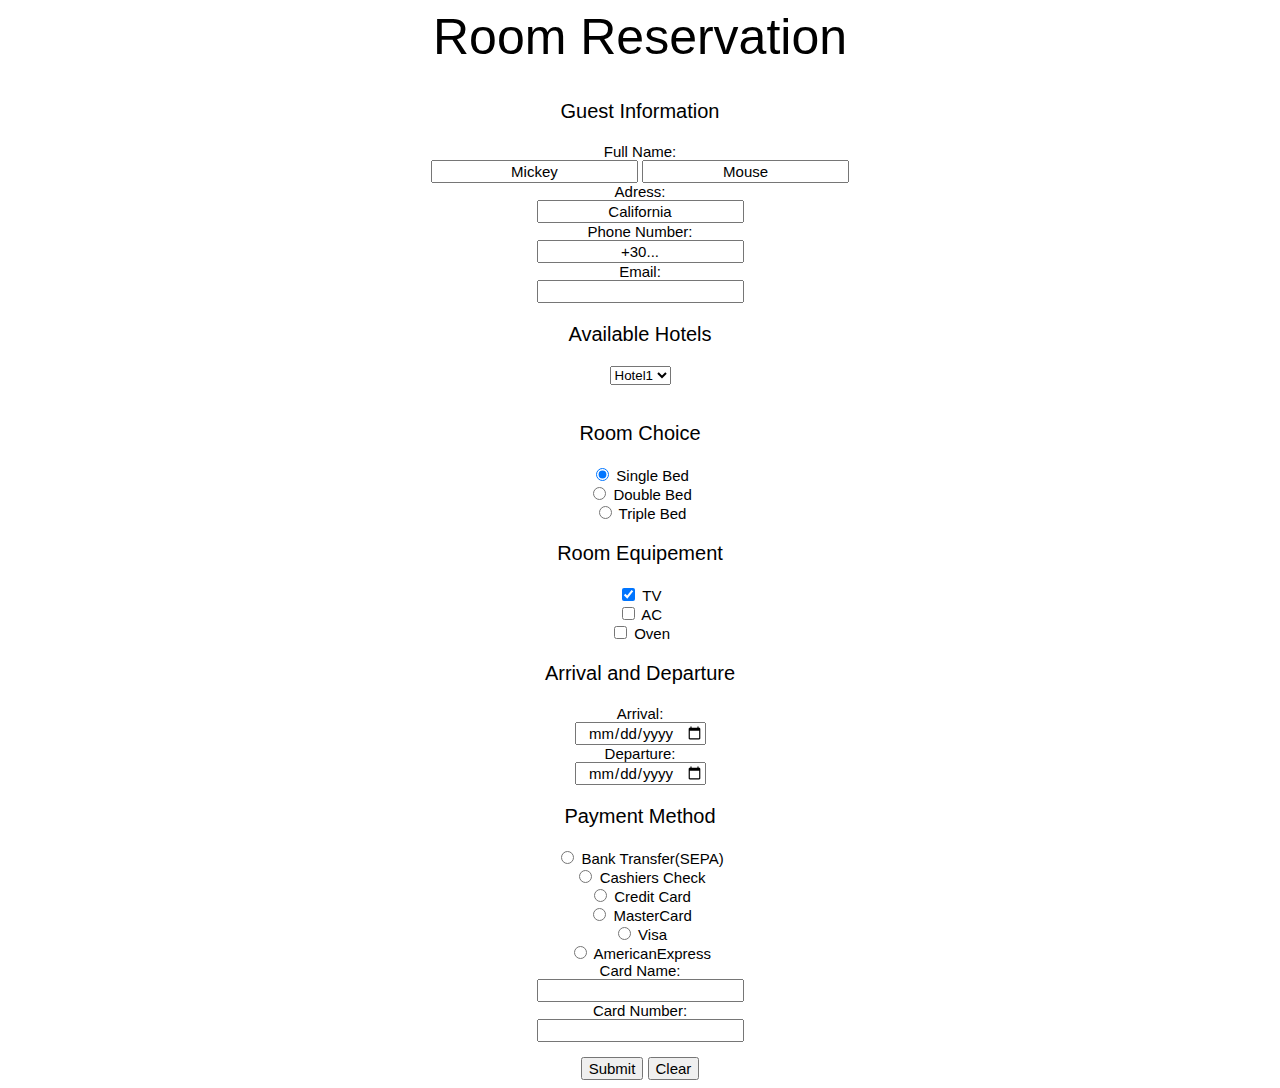
<file: HomeWork 1/index.html>
<html>
<head>
  <style>

h1.Title{

  font: 50px "Lucida Sans Unicode", "Lucida Grande", sans-serif;
  text-align: center;

}


#FirstName,#LastName,#Adress,#PhoneNumber,#email,#arrival,#departure,#adressform,#CardName,#CardNum{

  font: 15px "Lucida Sans Unicode", "Lucida Grande", sans-serif;
  text-align: center;
}

p.RoomChoice,p.RoomEquipement,p.GuestInfo,p.ArrivalDeparture,p.PaymentMethod,p.AvailableHotels{
  font: 20px "Lucida Sans Unicode", "Lucida Grande", sans-serif;
  text-align: center;
}

div.card{

  font: 15px "Lucida Sans Unicode", "Lucida Grande", sans-serif;
    text-align: center;

}
#RoomChoice,#RoomEquipement,#ReservationDate,#HotelChoice,#PaymentMethod{

  font: 15px "Lucida Sans Unicode", "Lucida Grande", sans-serif;
  text-align: center;
  }


.buttons{


  font: 15px "Lucida Sans Unicode", "Lucida Grande", sans-serif;



     text-align: center;




}
  </style>

</head>
<body>

<h1 class="Title" >Room Reservation</h1>
<p class="GuestInfo">Guest Information</p>
<form id ="adressform" action="">
  Full Name:<br>
<input type="text" name="firstname" id="FirstName" value="Mickey">

  <input type="text"  name="lastname" id="LastName"value="Mouse">
  <br>
  Adress:<br>
  <input type="text" name="Adress"  id="Adress" value="California">
  <br>
  Phone Number:<br>
  <input type="text" name="PhoneNumber" id="PhoneNumber" value="+30...">
  <br>
  Email:<br>
  <input type="text" name="email" id="email" value="">
  <br>
</form>


<p class="AvailableHotels">Available Hotels</p>
<form id="HotelChoice" class="HotelChoice" action="">
  <select name="cars">
    <option value="Hotel1" id="Hotel1">Hotel1</option>
    <option value="Hotel2">Hotel2</option>
    <option value="Hotel3">Hotel3</option>
    <option value="Hotel4">Hotel4</option>
  </select>
  <br><br>
</form>

<p class="RoomChoice">Room Choice</p>
<form id="RoomChoice">
  <input type="radio" name="RoomChoice" value="male" checked> Single Bed<br>
  <input type="radio" name="RoomChoice" value="male"> Double Bed<br>
  <input type="radio" name="RoomChoice" value="male"> Triple Bed<br>
</form>

<p class="RoomEquipement">Room Equipement</p>
<form id="RoomEquipement">
  <input type="checkbox" name="RoomEquip1" value="tv" checked> TV<br>
  <input type="checkbox" name="RoomEquip2" value="AC"> AC<br>
  <input type="checkbox" name="RoomEquip3" value="Oven"> Oven<br>
</form>


<p class="ArrivalDeparture">Arrival and Departure</p>
<form id="ReservationDate">
  Arrival:<br>
  <input type="date" id="arrival" name="Arrival"><br>
  Departure:<br>
  <input type="date" id="departure" name="Departure"><br>
</form>

<p class="PaymentMethod">Payment Method</p>
<form id="PaymentMethod">
  <input type="radio" name="PaymentMethod" value="Bank"> Bank Transfer(SEPA)<br>
  <input type="radio" name="PaymentMethod" value="Check"> Cashiers Check<br>
  <input type="radio" name="PaymentMethod" value="CreditCard"> Credit Card<br>
  <div class="card">
  <input type="radio"  class="card" name="PaymentMethod" value="Card"> MasterCard<br>
  <input type="radio"  class="card" name="PaymentMethod" value="Card"> Visa<br>
  <input type="radio"  class="card" name="PaymentMethod" value="Card"> AmericanExpress<br>
  Card Name:<br>
  <input type="text" name="CardName" id="CardName" value="">
  <br>
  Card Number:<br>
    <input type="text"  name="CardNum" id="CardNum"value="">
    <br>

</div>
</form>





<div class="buttons">
<input type="button" class="buttons" value="Submit">
<input type="button" class="buttons" value="Clear">


</div>

</body>
</html>
</file>
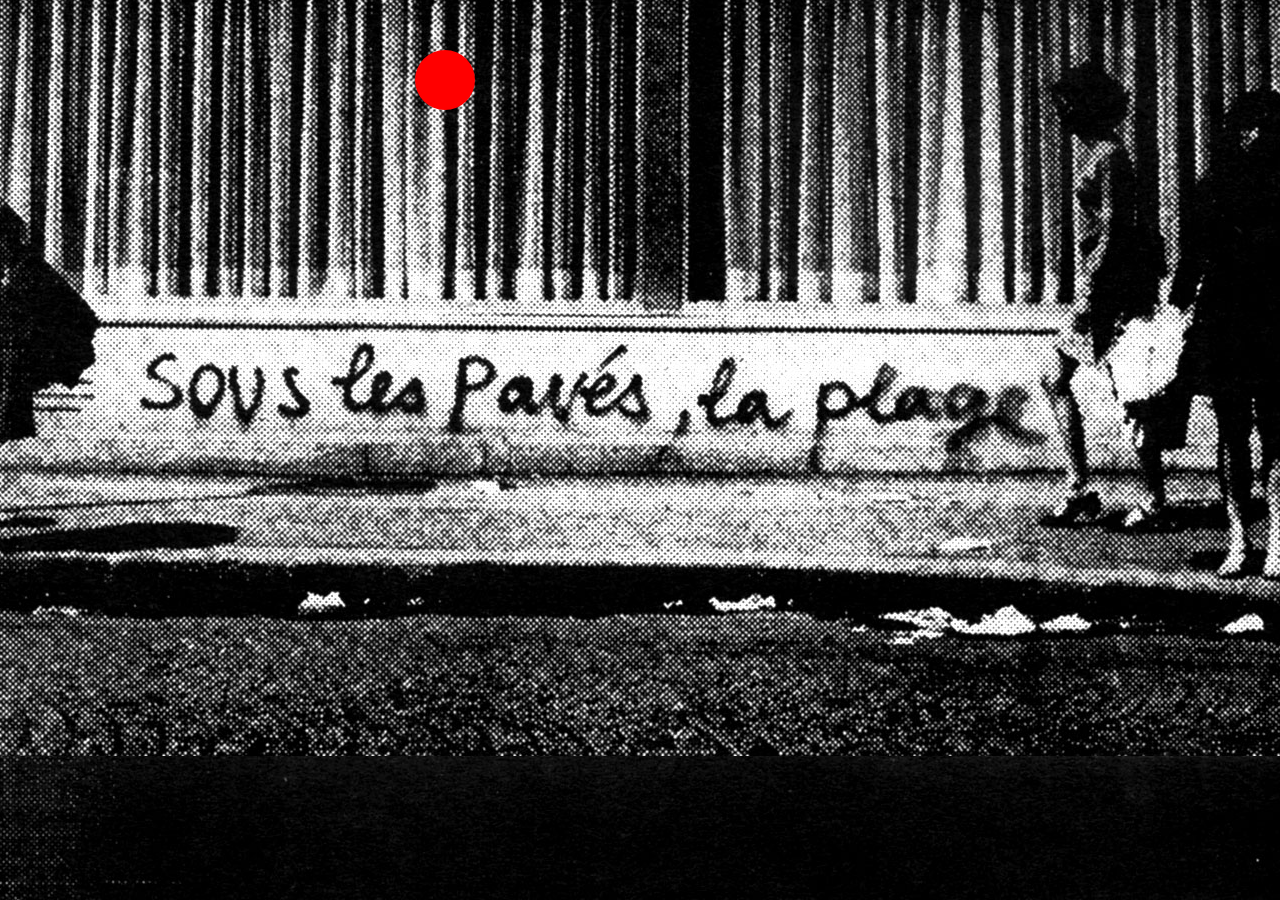
<file: HomeWork3/index.html>
<!DOCTYPE html>
<html lang="en">
<head>
    <meta charset="UTF-8">
    <title>Random French Circle</title>

    <style>


        #circle {
            width: 60px;
            height: 60px;
            border-radius: 30px;
            position: absolute;
            top: 50px;
            left: 50px;
            background-color: red;

        }

        body {
            background: url('les-paves.jpg') repeat scroll center;
            border-radius: 100%
        }

    </style>


    <script>
        var colourArray = ["blue",
            "black",
            "red",
            "purple",
            "green",
            "beige",
            "navy",
            "teal",
            "aqua",
            "orange",
            "aliceblue",
            "aquamarine",
            "burlywood",
            "crimson",
            "deeppink",
            "khaki",
            "seagreen"];


        function changeColorAndLocation() {
            var circle = document.getElementById("circle");
            circle.style.background = randColors();
            circle.style.top = "" + randLocation("top") + "px";
            circle.style.left = "" + randLocation("left") + "px";

        }


        function resizeTracker() {
            var circle = document.getElementById("circle");
            var canvas = document.getElementById("canvas");

            var canvasLocation = canvas.getBoundingClientRect().left;
            var circleLocation = circle.getBoundingClientRect().left;


            if (circleLocation < canvasLocation) {

                circle.style.left = "" + canvasLocation + "px";
            }

            else if (circleLocation > (canvasLocation + 390) ) {

                circle.style.left = "" + (canvasLocation + 390) + "px";
            }
        }

        function randColors() {

            return colourArray[Math.floor(Math.random() * 16)];
        }


        function randLocation(choice) {
            var randLocation;

            if (choice === "left") {
                var canvasLocationLeft = document.getElementById("canvas").getBoundingClientRect().left;
                 randLocation = Math.floor(Math.random() * 390) + (canvasLocationLeft);
            }

            else if (choice === "top") {

                var canvasLocationTop = document.getElementById("canvas").getBoundingClientRect().top;
                 randLocation = Math.floor(Math.random() * 390) + (canvasLocationTop);

            }

            return randLocation;
        }

        function circleStartPosition() {

            document.getElementById("circle").style.left = "" + document.getElementById("canvas").getBoundingClientRect().left + "px";
        }


    </script>


</head>
<body onload="circleStartPosition()"  onresize="resizeTracker()">

<canvas id="circle" onclick="changeColorAndLocation()">
</canvas>


<canvas id="canvas" width="450" height="450" style="border:5px transparent;  padding-left: 0;
    padding-right: 0;
    margin-left: auto;
    margin-right: auto;
    display: block;
    width: 450px;
    background-color: transparent;
">
</canvas>

</body>
</html>
</file>
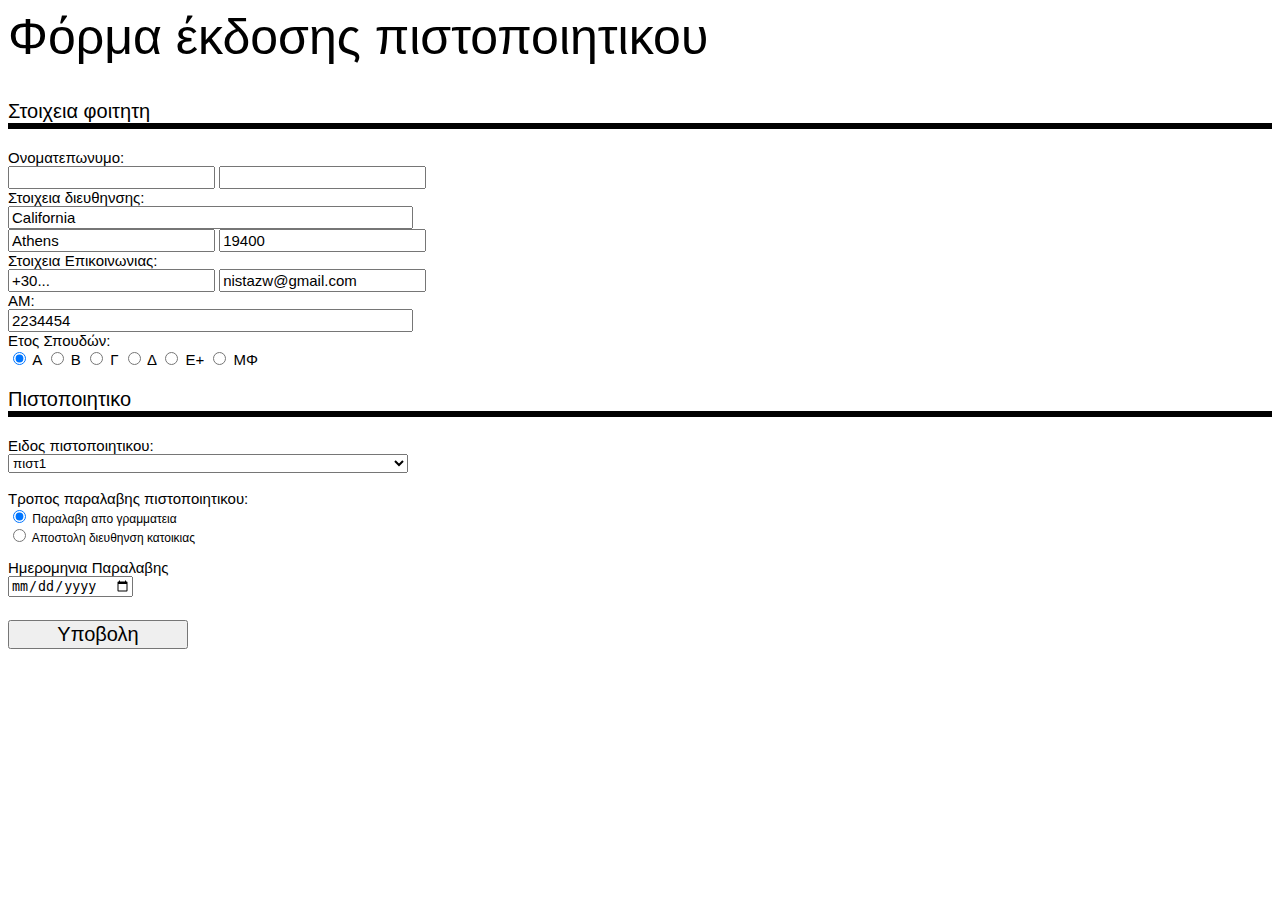
<file: Lab1/index.html>
<html>
<head>
<meta charset= utf-8>
<style>

h1.Title{

  font: 50px "Lucida Sans Unicode", "Lucida Grande", sans-serif;
  text-align:  left;
}

#adressform{  font: 15px "Lucida Sans Unicode", "Lucida Grande", sans-serif; text-align: left;}


#DeliveryChoice{font: 12px "Lucida Sans Unicode", "Lucida Grande", sans-serif;text-align: left;}

p.title2{
  font: 20px "Lucida Sans Unicode", "Lucida Grande", sans-serif;
  text-align: left;
  border-bottom: 6px solid black;
}

.buttons{  width: 180 !important;font: 20px "Lucida Sans Unicode", "Lucida Grande", sans-serif;text-align: center;
}

.titloi{
font: 15px "Lucida Sans Unicode", "Lucida Grande", sans-serif;
}

.input{
  font: 15px "Lucida Sans Unicode", "Lucida Grande", sans-serif;
  text-align: left;
}

</style>
</head>
<body>

<h1 class="Title" >Φόρμα έκδοσης πιστοποιητικου</h1>
<p class="Title2">Στοιχεια φοιτητη</p>
<form id ="adressform" action="">
Ονοματεπωνυμο:<br>
<input type="text" name="firstname" class="input"id="FirstName" value="">

  <input type="text"  name="lastname"class="input" id="LastName"value="">
  <br>
  Στοιχεια διευθηνσης:<br>
  <input type="text" name="Adress" class="input" id="Adress" value="California" size="42">
  <br>
  <input type="text" name="Adress" class="input" id="AdressCity" value="Athens">
  <input type="text" name="Adress" class="input" id="AdressPost" value="19400">
  <br>Στοιχεια Επικοινωνιας:<br>
  <input type="text" name="PhoneNumber" class="input"id="PhoneNumber" value="+30...">
  <input type="text" name="Email" class="input"id="email" value="nistazw@gmail.com">
  <br>AM:<br>
  <input type="text" name="AM" class="input" id="email" value="2234454" size="42">
  <br>
  Ετος Σπουδών:<br>
  <form id="RoomChoice">
    <input type="radio" name="Year" value="male" checked> Α
    <input type="radio" name="Year" value="female"> B
    <input type="radio" name="Year" value="other"> Γ
    <input type="radio" name="Year" value="other"> Δ
    <input type="radio" name="Year" value="other"> Ε+
    <input type="radio" name="Year" value="other"> ΜΦ
  </form>
  </form>


<p class="Title2">Πιστοποιητικο</p>
<title="Ειδος πιστοποιητικου" class="titloi">Ειδος πιστοποιητικου:</title><br>
    <select name="cars" style="width:400px; ">
    <option value="CertificateType" >πιστ1</option>
    <option value="CertificateType">πιστ2</option>
    <option value="CertificateType">πιστ3</option>
    <option value="CertificateType">πιστ4</option>
  </select>
  <br><br>

<title="Τροπος παραλαβης πιστοποιητικου" class="titloi">Τροπος παραλαβης πιστοποιητικου:</title><br>
<div id="DeliveryChoice">
  <input type="radio" name="CertificateDelivery" value="male" checked> Παραλαβη απο γραμματεια<br>
  <input type="radio" name="CertificateDelivery" value="female"> Αποστολη διευθηνση κατοικιας<br>
  <br>
</div

<div id="DeliveryDate">
  <title="Ημερομηνια Παραλαβης" class="titloi">Ημερομηνια Παραλαβης</title><br>
  <input type="date" id="arrival" name="Arrival"><br>

</div>


<div class="buttons"><br>
<input type="button" class="buttons" value="Υποβολη">
</div>

</body>
</html>
</file>
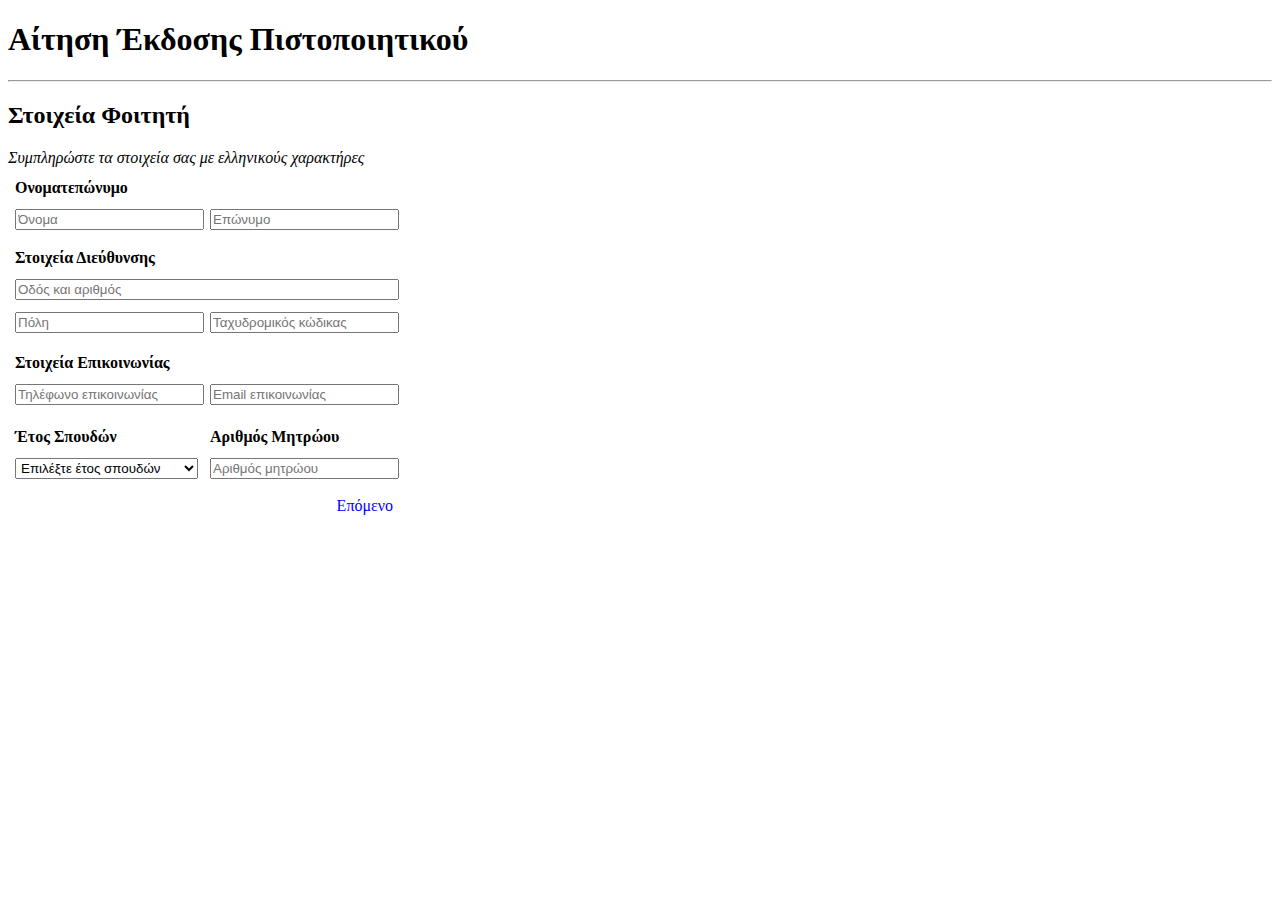
<file: Lab4/index.html>
﻿<!DOCTYPE html>
<html>

<head>
  <title>5η Εργαστηριακή Άσκηση</title>
  <link rel="stylesheet" href="style.css">
  <script src="myscripts.js"></script>
	<style type="text/css">
		#errContact2 {
		}
	</style>

</head>

<body onload="hideForm()">

	<h1>Αίτηση Έκδοσης Πιστοποιητικού</h1>
	<hr/>
	<form action="" id="form1">

<div id="form_container_1">
	<h2>Στοιχεία Φοιτητή</h2>
	<div class="form-prompt">Συμπληρώστε τα στοιχεία σας με ελληνικούς χαρακτήρες</div>
	<table>
	  <tr>
		<td colspan="2" class="row-heading">Ονοματεπώνυμο</td>
	  </tr>
	  <tr>
		<td><input type="text"  name="first_name" id="first_name" value="" placeholder="Όνομα"></td>
		<td><input type="text" name="last_name" id="last_name" value="" placeholder="Επώνυμο"></td>
	  </tr>
	  <tr>
		<td colspan="2" class="error" id="errName1">Παρακαλώ συμπληρώστε όλα τα πεδία του ονοματεπώνυμου</td>
	  </tr>
	  <tr>
		<td	 colspan="2" class="row-heading">Στοιχεία Διεύθυνσης</td>
	  </tr>
	  <tr>
		<td colspan="2"><input type="text" name="street" id="street" value="" placeholder="Οδός και αριθμός"></td>
	  </tr>
	  <tr>
		<td><input type="text" name="city" id="city" value="" placeholder="Πόλη"></td>
		<td><input type="text" name="zipcode" id="zipcode" value="" placeholder="Ταχυδρομικός κώδικας"></td>
	  </tr>
	  <tr>
		<td colspan="2" class="error" id="errAddress1">Παρακαλώ συμπληρώστε όλα τα πεδία της διεύθυνσης</td>
	  </tr>
	  <tr>
		<td colspan="2" class="error" id="errAddress2">Παρακαλώ εισάγετε έναν έγκυρο ταχυδρομικό κώδικα</td>
	  </tr>
	  <tr>
		<td	 colspan="2" class="row-heading">Στοιχεία Επικοινωνίας</td>
	  </tr>
	  <tr>
		<td><input type="text" name="phone_number" id="phone_number" value="" placeholder="Τηλέφωνο επικοινωνίας"></td>
		<td><input type="text" name="email" id="email" value="" placeholder="Email επικοινωνίας"></td>
	  </tr>
	  <tr>
		<td colspan="2" class="error" id="errContact1">Παρακαλώ συμπληρώστε όλα τα πεδία της επικοινωνίας</td>
	  </tr>
	  <tr>
		<td colspan="2" class="error" id="errContact2">Παρακαλώ εισάγετε έναν έγκυρο τηλεφωνικό αριθμό</td>
	  </tr>	  
	  <tr>
		<td colspan="2" class="error" id="errContact3">Παρακαλώ εισάγετε μια έγκυρη διεύθυνση email</td>
	  </tr>	 	  
	  
	  <tr>
		<td class="row-heading">Έτος Σπουδών</td>
		<td class="row-heading">Αριθμός Μητρώου</td>
	  </tr>
	  <tr>
		<td>
			<select id="etos_spoudon">
				<option value="-1">Επιλέξτε έτος σπουδών</option>
				<option value="1">Α' έτος</option>
				<option value="2">Β' έτος</option>
				<option value="3">Γ' έτος</option>
				<option value="4">Δ' έτος</option>
				<option value="5">Ε' έτος</option>
				<option value="6">Ε+ έτος</option>
				<option value="7">ΜΦ</option>
			</select>
		<td><input type="text" name="academic_id" id="academic_id" value="" placeholder="Αριθμός μητρώου"></td>
	  </tr>
	  <tr>
		<td colspan="2" class="error" id="errEtosSpoudon">Παρακαλώ επιλέξτε ένα έτος σπουδών</td>
	  </tr>	
	  <tr>
		<td colspan="2" class="error" id="errAM1">Παρακαλώ συμπληρώστε τον αριθμό μητρώου σας</td>
	  </tr>		
	  <tr>
		<td colspan="2" class="error" id="errAM2">Παρακαλώ εισάγετε έναν έγκυρο αριθμό μητρώου</td>
	  </tr>		  
	  <tr>
		<td colspan="2"><div class="link right" id="linkNext" onclick="checkForm()">Επόμενο</div></td>
	  </tr>
	</table>
</div>


<div id="form_container_2">
	<table>
		<tr>
			<td colspan="2" class="link left" id="linkBack" onclick="">Πίσω</td>
		</tr>
	</table>
	<h2>Στοιχεία Πιστοποιητικού</h2>
	<div class="form-prompt">Επιλέξτε πιστοποιητικό και τρόπο παραλαβής</div>
	<table>
		<tr>
			<td colspan="2" class="row-heading">Είδος πιστοποιητικού</td>
		</tr>
		<tr>
			<td colspan="2">
				<select>
					<option value="-1">Επιλέξτε είδος πιστοποιητικού</option>
					<option value="1">Πιστοποιητικό Α</option>
					<option value="2">Πιστοποιητικό Β</option>
					<option value="3">Πιστοποιητικό Γ</option>
				</select>
			</td>
		</tr>
		<tr>
			<td colspan="2" class="error" id="errCertificate1">Παρακαλώ επιλέξτε ένα είδος πιστοποιητικού</td>
		</tr>		
		<tr>
			<td class="row-heading" colspan="2">Τρόπος παραλαβής</td>
		</tr>
		<tr>
			<td colspan="2" id="lista">
				<select>
					<option value="-1">Επιλέξτε τρόπο παραλαβής</option>
					<option value="1">Παραλαβή από την γραμματεία</option>
					<option value="2">Αποστολή στη διεύθυνση κατοικίας</option>
				</select>
			</td>
		</tr>	
		<tr>
			<td colspan="2" class="error" id="errCertificate2">Παρακαλώ επιλέξτε έναν τρόπο παραλαβής</td>
		</tr>		
		<tr>
			<td colspan="2">
				<div class="button" id="btnSubmit" onclick="checkForm2()">Υποβολή</div>
			</td>
		</tr>
	</table>	
</div>
	
	
	
	</form>


</body>
</html>
</file>
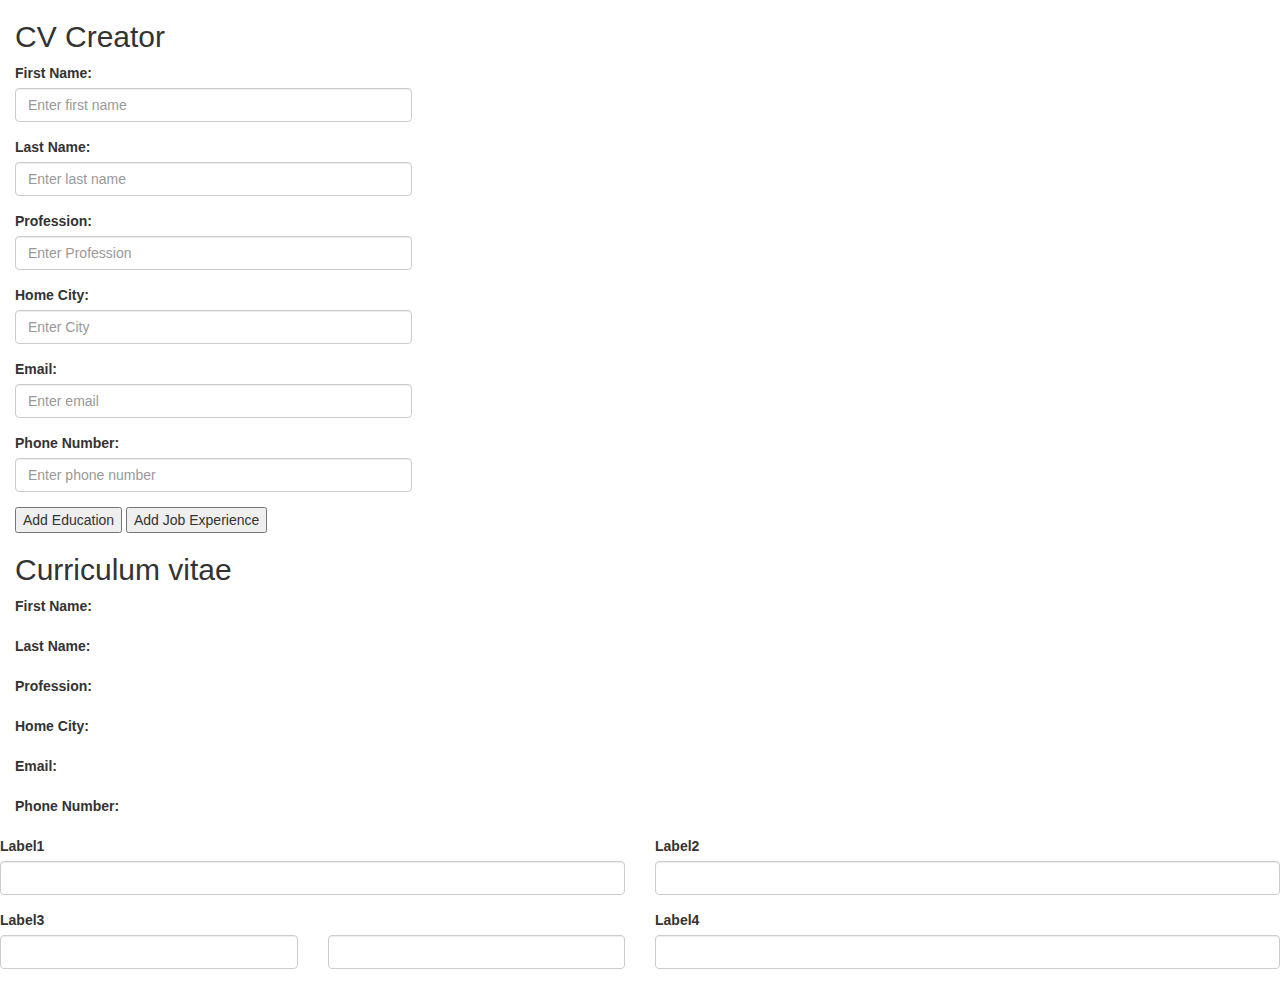
<file: Lab6/index.html>
<!DOCTYPE html>
<html lang="en">
<head>
    <title>CV creator</title>
    <meta charset="utf-8">
    <meta name="viewport" content="width=device-width, initial-scale=1">
    <link rel="stylesheet" href="https://maxcdn.bootstrapcdn.com/bootstrap/3.3.7/css/bootstrap.min.css">
    <script src="https://ajax.googleapis.com/ajax/libs/jquery/3.2.1/jquery.min.js"></script>
    <script src="https://maxcdn.bootstrapcdn.com/bootstrap/3.3.7/js/bootstrap.min.js"></script>
    <script src="my_jquery_functions.js"></script>





</head>
<body>

<div class="col-sm-4">
    <h2>CV Creator</h2>
    <form id="form1">
        <div class="form-group">
            <label for="Firstname">First Name:</label>
            <input type="text" class="form-control" id="Firstname" placeholder="Enter first name" name="email">
        </div>

        <div class="form-group">
            <label for="lastname">Last Name:</label>
            <input type="text" class="form-control" id="lastname" placeholder="Enter last name" name="email">
        </div>


        <div class="form-group">
            <label for="Profession">Profession:</label>
            <input type="text" class="form-control" id="Profession" placeholder="Enter Profession" name="email">
        </div>

        <div class="form-group">
            <label for="livinglocation">Home City:</label>
            <input type="text" class="form-control" id="livinglocation" placeholder="Enter City" name="email">
        </div>





        <div class="form-group">
            <label for="email">Email:</label>
            <input type="email" class="form-control" id="email" placeholder="Enter email" name="email">
        </div>


        <div class="form-group">
            <label for="phone">Phone Number:</label>
            <input type="inputPhone" class="form-control" id="phone" placeholder="Enter phone number" name="email">
        </div>





    </form>

    <button type="button" id="edu">Add Education</button>
    <button type="button" id="jobExp">Add Job Experience</button>
</div>



<div class="col-sm-12">
    <h2>Curriculum vitae</h2>
    <form id="afd" >

        <div class="form-group">
            <label for="Firstname2">First Name:</label>
            <div id="Firstname2"></div>
        </div>

        <div class="form-group">
            <label for="lastname2">Last Name:</label>
            <div id="lastname2"></div>

        </div>


        <div class="form-group">
            <label for="Profession2">Profession:</label>
            <div id="Profession2"></div>
        </div>

        <div class="form-group">
            <label for="livinglocation2">Home City:</label>
            <div id="livinglocation2"></div>
        </div>





        <div class="form-group">
            <label for="email2">Email:</label>
            <div id="email2"></div>
        </div>


        <div class="form-group">
            <label for="phone2">Phone Number:</label>
            <div id="phone2"></div>
        </div>



    </form>
</div>



<div class="row">
    <div class="col-xs-6 form-group">
        <label>Label1</label>
        <input class="form-control" type="div"/>
    </div>
    <div class="col-xs-6 form-group">
        <label>Label2</label>
        <input class="form-control" type="text"/>
    </div>
    <div class="col-xs-6">
        <div class="row">
            <label class="col-xs-12">Label3</label>
        </div>
        <div class="row">
            <div class="col-xs-12 col-sm-6">
                <input class="form-control" type="text"/>
            </div>
            <div class="col-xs-12 col-sm-6">
                <input class="form-control" type="text"/>
            </div>
        </div>
    </div>
    <div class="col-xs-6 form-group">
        <label>Label4</label>
        <input class="form-control" type="text"/>
    </div>
</div>


</body>
</html>
</file>
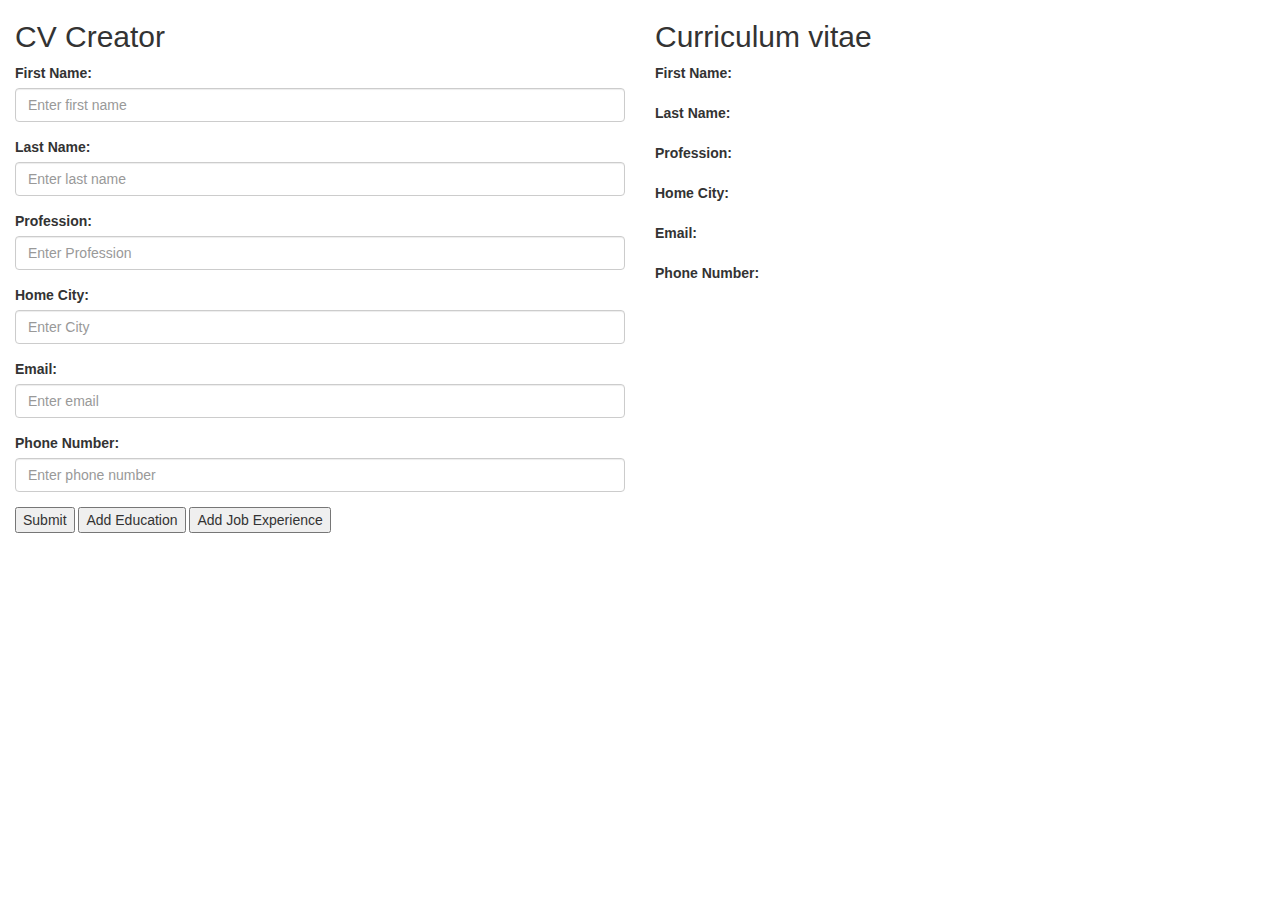
<file: Lab7/index.html>
<!DOCTYPE html>
<html lang="en">

<head>
    <title>CV creator</title>
    <meta charset="utf-8">
    <meta name="viewport" content="width=device-width, initial-scale=1">
    <link rel="stylesheet" href="https://maxcdn.bootstrapcdn.com/bootstrap/3.3.7/css/bootstrap.min.css">
    <script src="https://ajax.googleapis.com/ajax/libs/jquery/3.2.1/jquery.min.js"></script>
    <script src="https://maxcdn.bootstrapcdn.com/bootstrap/3.3.7/js/bootstrap.min.js"></script>
    <script src="my_jquery_functions.js"></script>





</head>

<body>

    <div class="col-sm-6">
        <h2>CV Creator</h2>
        <form action="/action_page.php" method="POST" id="form1">
            <div class="form-group">
                <label for="Firstname">First Name:</label>
                <input type="text" class="form-control" id="Firstname" placeholder="Enter first name" name="firstname">
            </div>

            <div class="form-group">
                <label for="lastname">Last Name:</label>
                <input type="text" class="form-control" id="lastname" placeholder="Enter last name" name="lastname">
            </div>


            <div class="form-group">
                <label for="Profession">Profession:</label>
                <input type="text" class="form-control" id="Profession" placeholder="Enter Profession" name="profession">
            </div>

            <div class="form-group">
                <label for="livinglocation">Home City:</label>
                <input type="text" class="form-control" id="livinglocation" placeholder="Enter City" name="livinglocation">
            </div>





            <div class="form-group">
                <label for="email">Email:</label>
                <input type="email" class="form-control" id="email" placeholder="Enter email" name="email">
            </div>


            <div class="form-group">
                <label for="phone">Phone Number:</label>
                <input type="inputPhone" class="form-control" id="phone" placeholder="Enter phone number" name="phone">
            </div>






        </form>
        <input type="submit" form="form1" />
        <button type="button" id="edu">Add Education</button>
        <button type="button" id="jobExp">Add Job Experience</button>
    </div>



    <div class="col-sm-6">
        <h2>Curriculum vitae</h2>
        <form id="afd">
            <div class="form-group">
                <label for="Firstname2">First Name:</label>
                <div id="Firstname2"></div>
            </div>

            <div class="form-group">
                <label for="lastname2">Last Name:</label>
                <div id="lastname2"></div>

            </div>


            <div class="form-group">
                <label for="Profession2">Profession:</label>
                <div id="Profession2"></div>
            </div>

            <div class="form-group">
                <label for="livinglocation2">Home City:</label>
                <div id="livinglocation2"></div>
            </div>





            <div class="form-group">
                <label for="email2">Email:</label>
                <div id="email2"></div>
            </div>


            <div class="form-group">
                <label for="phone2">Phone Number:</label>
                <div id="phone2"></div>
            </div>



        </form>
    </div>



</body>

</html>
</file>
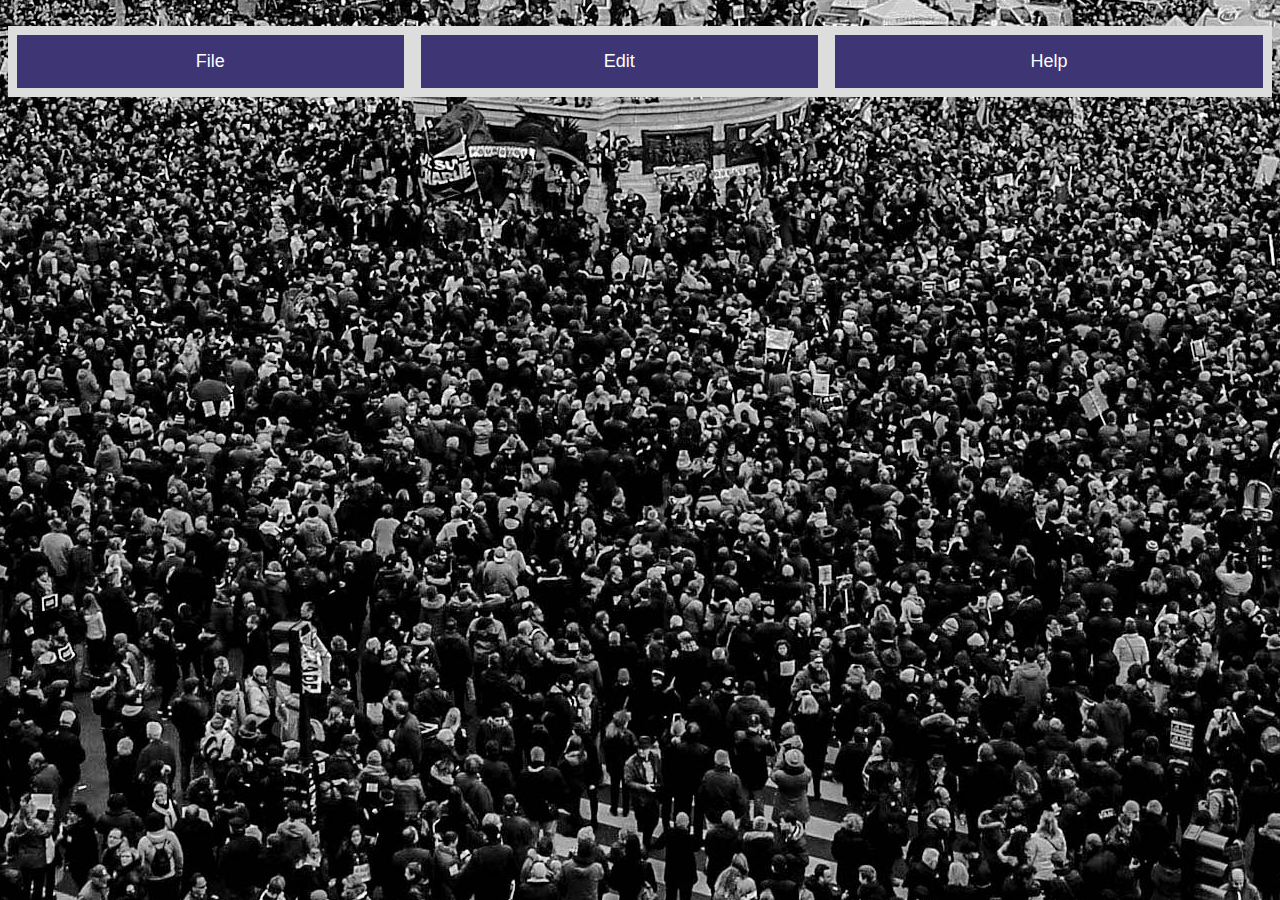
<file: HomeWork 2/frontistiriaki.html>
<!DOCTYPE html>
<html>
<head>
<style>

body { 
    background-image: url('420e68c7-0138-4689-90ec-c348694474b9.jpg');
    background-repeat: no-repeat;
    background-attachment: scroll;
    background-position: center; 
   border-radius: 50%
    
}

.body{
    border-radius: 50px;


}

table {
    font-family: arial, sans-serif;
    border-collapse: collapse;
    width: 100%;
}

 th {
    border: 1px solid #dddddd;
    text-align: left;
    padding: 8px;
    
}
tr {
    background-color: #dddddd;
}

.dropbtn {
    background-color: rgb(62, 53, 117);
    color: white;
    padding: 16px;
    font-size: 18px;
    border: none;
    cursor: pointer;
    width: 100%
   
}

.dropdown {
    width: 100px;
    position: relative;
    display: inline-block;
    width: 100%;
}

.dropdown-content {
    display: none;
    position: absolute;
    background-color: #f9f9f9;
    min-width: 160px;
    width: 100%;
}

.dropdown-content a {
    color: black;
    padding: 12px 16px;
    text-decoration: none;
    display: block;
    width: 100;
}

.dropdown-content a:hover {background-color: #631f1f}
.dropdown:hover .dropdown-content {
    display: block;
}
</style>
</head>
<body>
​
<table>
  <tr>
  <th><div class="dropdown">
    <button class="dropbtn">File</button>
    <div class="dropdown-content">
      <a href="#">New File</a>
      <a href="#">Open...</a>
      <a href="#">Save</a>
      <a href="#">Save as...</a>
      <a href="#">Quit</a>
      
    </div>
  </div>
  </th>
    
    <th><div class="dropdown">
        <button class="dropbtn">Edit</button>
        <div class="dropdown-content">
          <a href="#">Copy</a>
          <a href="#">Cut</a>
          <a href="#">Paste</a>
        </div></th>
    <th><div class="dropdown">
        <button class="dropbtn">Help</button>
        <div class="dropdown-content">
          <a href="#">About</a>
          <a href="#">Search</a>
        </div></th>
  </tr>
  
</table>
</body>
</html>
​
</file>
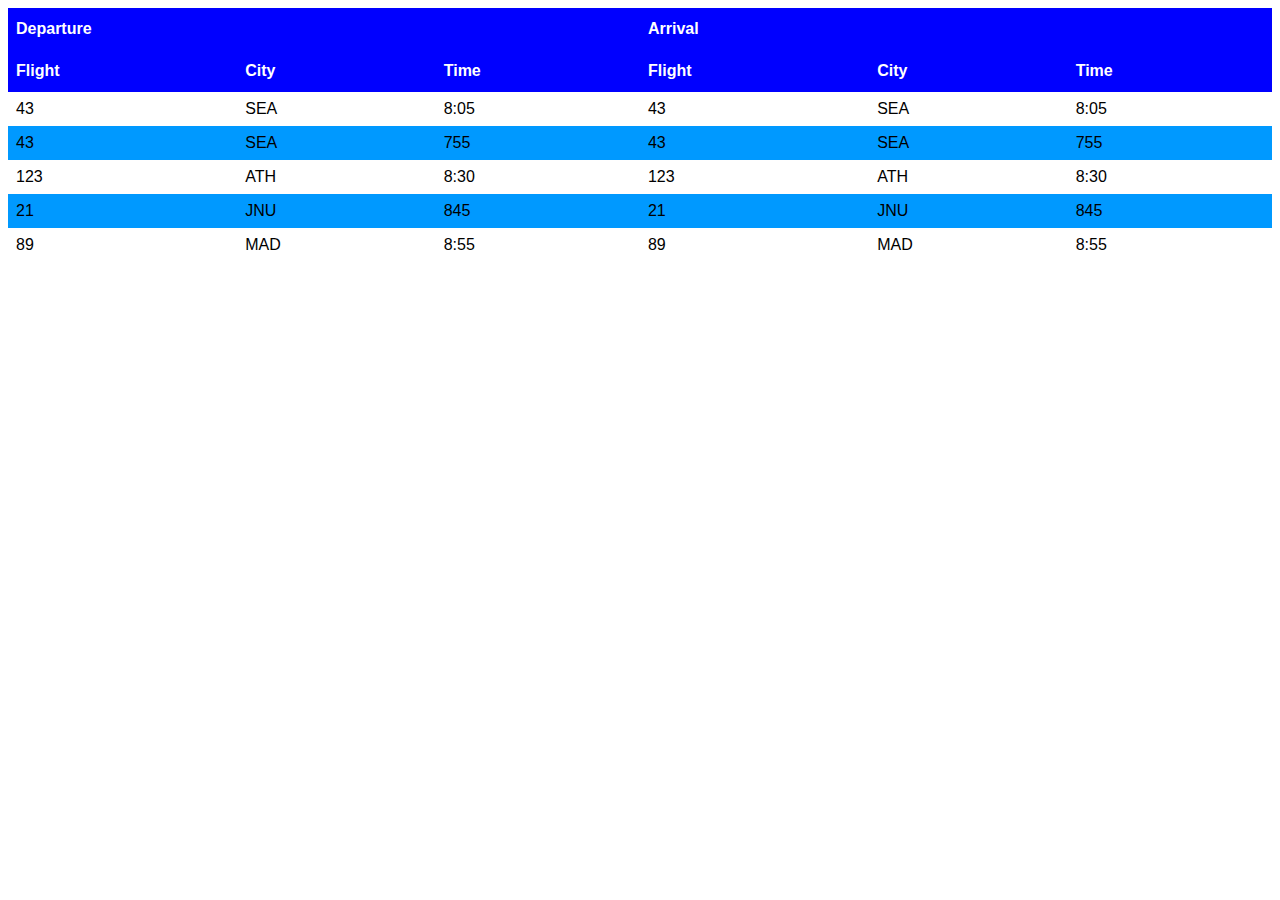
<file: Lab2/ask1.html>
<!DOCTYPE html>
<html>
<head>
<style>
#customers {
    font-family: "Trebuchet MS", Arial, Helvetica, sans-serif;
    border-collapse: collapse;
    width: 100%;
}

#customers td, #customers th {


    padding: 8px;
}

.number{
border-left: #000000;

}

#customers tr:nth-child(even){background-color: #0099ff;}


#customers tr:hover {background-color: #blue;}

#customers th {
    padding-top: 12px;
    padding-bottom: 12px;
    text-align: left;
    background-color: #0000FF;
    color: white;

}
</style>
</head>
<body>
<table id="customers">
<th colspan="3">Departure</th>
<th colspan="3">Arrival</th>
  <tr>
    <th>Flight</th>
    <th>City</th>
    <th>Time</th>
    <th>Flight</th>
    <th>City</th>
    <th>Time</th>
  </tr>
  <tr>
    <td>43</td>
    <td>SEA</td>
    <td>8:05</td>
    <td>43</td>
    <td>SEA</td>
    <td>8:05</td>
  </tr>
  <tr>
    <td>43</td>
    <td>SEA</td>
    <td>755</td>
    <td>43</td>
    <td>SEA</td>
    <td>755</td>
  </tr>
  <tr>
    <td>123</td>
    <td>ATH</td>
    <td>8:30</td>
    <td>123</td>
    <td>ATH</td>
    <td>8:30</td>
  </tr>
  <tr>
    <td>21</td>
    <td>JNU</td>
    <td>845</td>
    <td>21</td>
    <td>JNU</td>
    <td>845</td>
  </tr>
  <tr>
    <td>89</td>
    <td>MAD</td>
    <td>8:55</td>
    <td>89</td>
    <td>MAD</td>
    <td>8:55</td>
  </tr>
</table>
</body>
</html>
</file>
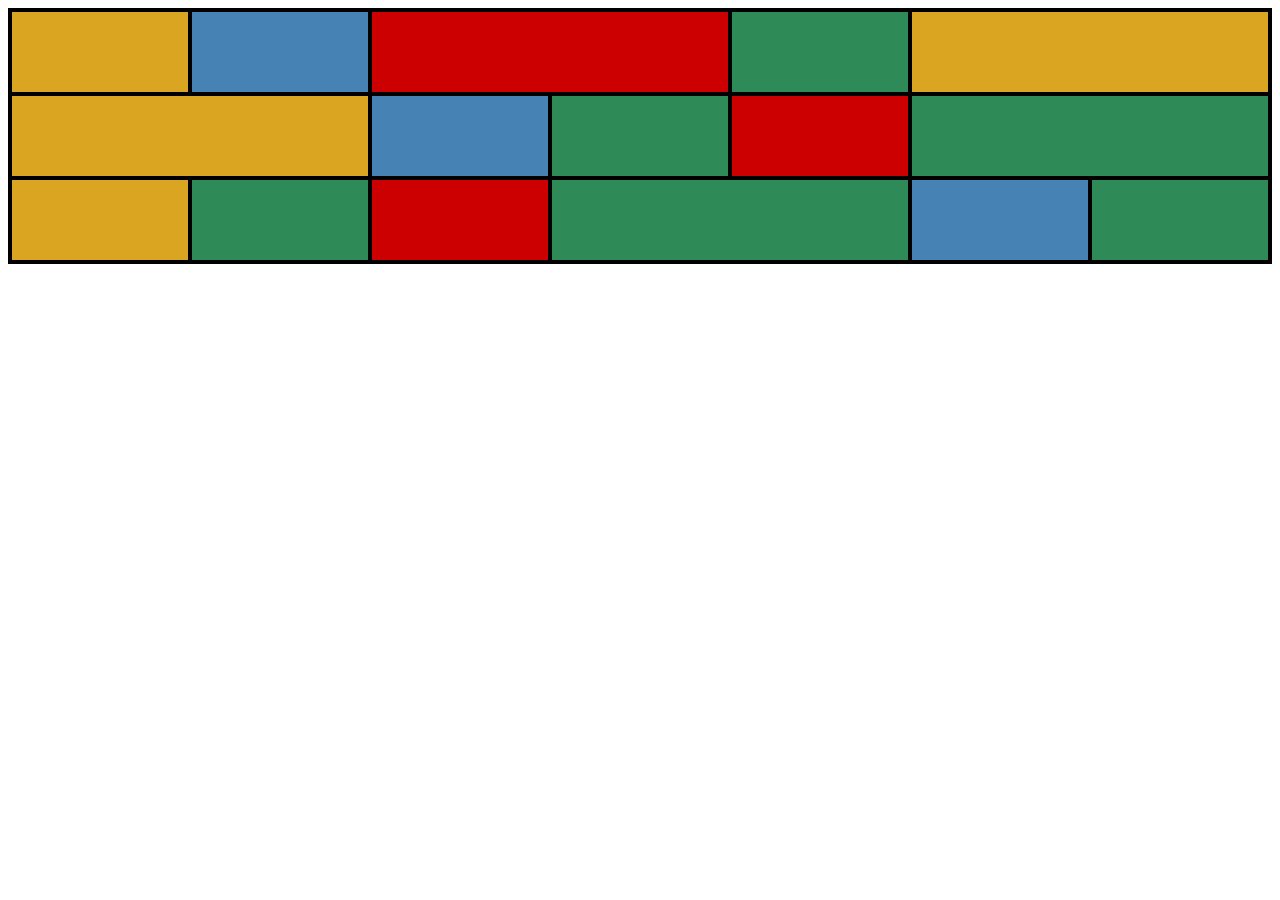
<file: Lab2/layout.html>
<!DOCTYPE html>
<html>
<head>
<style>
table, td, th {
    border: 4px solid black;
    padding: 40px;
}

table {
    border-collapse: collapse;
    width: 100%;
}
.yellow{
  background-color: rgb(218,165,33);
}
.red{
  background-color: rgb(204,0,0);

}

.green{
  background-color: rgb(46,138,87);

}


.blue{
  background-color: rgb(204,0,0);

}

.blue{
  background-color: rgb(70,130,180);

}



</style>
</head>
<body>


<table>
  <tr>
    <th class="yellow"> </th>
    <th class="blue"</th>
      <th class="red" colspan="2" </th>
      <th class="green"></th>
      <th class="yellow" colspan="2"></th>

  </tr>
  <tr>
<th class="yellow" colspan="2"></th>
    <th class="blue"</th>

    <th class="green"></th>
    <th class="red" ></th>
    <th class="green" colspan="2"></th>
  </tr>
  <tr>
    <th class="yellow"> </th>
      <th class="green"></th>
    <th class="red" ></th>
    <th class="green" colspan="2"></th>
    <th class="blue"</th>
    <th class="green"></th>
  </tr>

</table>

</body>
</html>
</file>
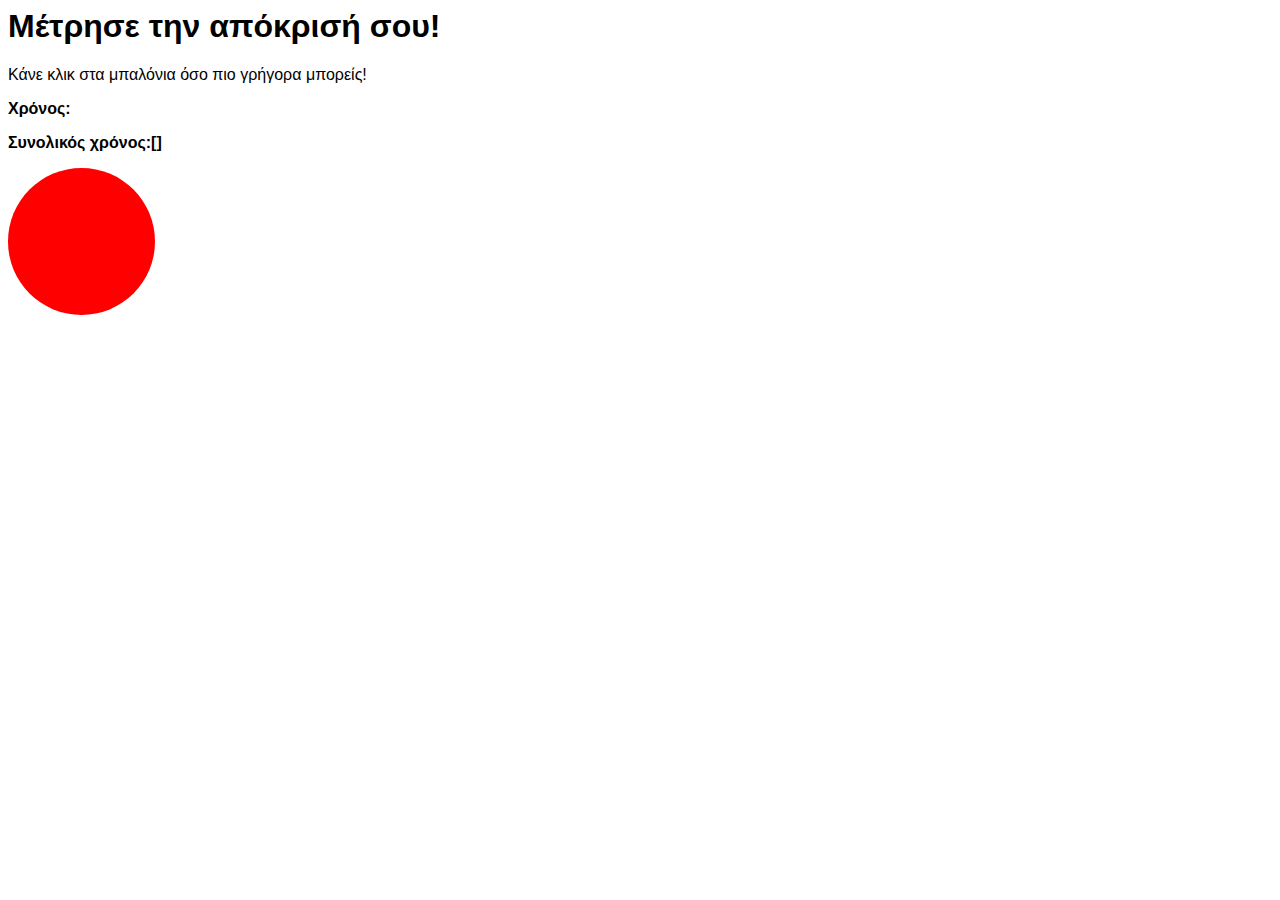
<file: Lab5/ReactionTimer.html>
<html>

    <head>
        <meta charset="utf-8">
        <title>Έλεγχος απόκρισης</title>
        <link rel="stylesheet" type="text/css" href="style.css">
        <script src="https://ajax.googleapis.com/ajax/libs/jquery/3.2.1/jquery.min.js"></script>

    </head>
    <body>
        <h1>Μέτρησε την απόκρισή σου!</h1>
        <p>Κάνε κλικ στα μπαλόνια όσο πιο γρήγορα μπορείς!</p>
        <p class="bold">Χρόνος: <span id="timeTaken"></span></p>
        <p class= "bold">Συνολικός χρόνος:<span id="totalTime"></span>[<span id="attempts"></span>]</p>
        <div id="shape"></div>
        <div id="gameOver">Game Over !</div>
        <script type="text/javascript" src="rt_script.js"></script>
    </body>
</html>
</file>
<file: Lab4/style.css>
.form-prompt {
	font-style: italic;
}

.row-heading {
	font-weight: bold;
	padding-top: 10px;
}

.col-1 {
	width: 100%;
}

.col-2 {
	width: 50%;
}

input {
	width: 100%;
	padding: 1px;
}

select {
	width: 100%;
	padding: 1px;
}

table td {
	padding: 5px;
}

.link {
	color: blue;
}

.link:hover {
	cursor: pointer;
}

.right {
	text-align: right;
}

.left {
	text-align: left;
}

.error {
	color: red;
	font-style: italic;
}

.button {
	background-color: #0099CC;
	color: white;
	margin: 0px 50px;
	padding: 10px 0px;
	text-align: center;
	font-weight: bold;
}

.button:hover {
	cursor: pointer;
	background-color: #22BBEE;
}
</file>
<file: Lab5/style.css>
body {
                font-family: sans-serif;
                background: white;
            }

            #shape {
                width: 200px;
                height: 200px;
                background-color: red;
                display: none;
                position: relative;
            }

            .bold {
                font-weight: bold;
            }

            #gameOver {
              position:absolute;
              top: 300px;
              left: 200px;
              color: black;
              font-size: 400%;
              display: none;
            }
</file>
